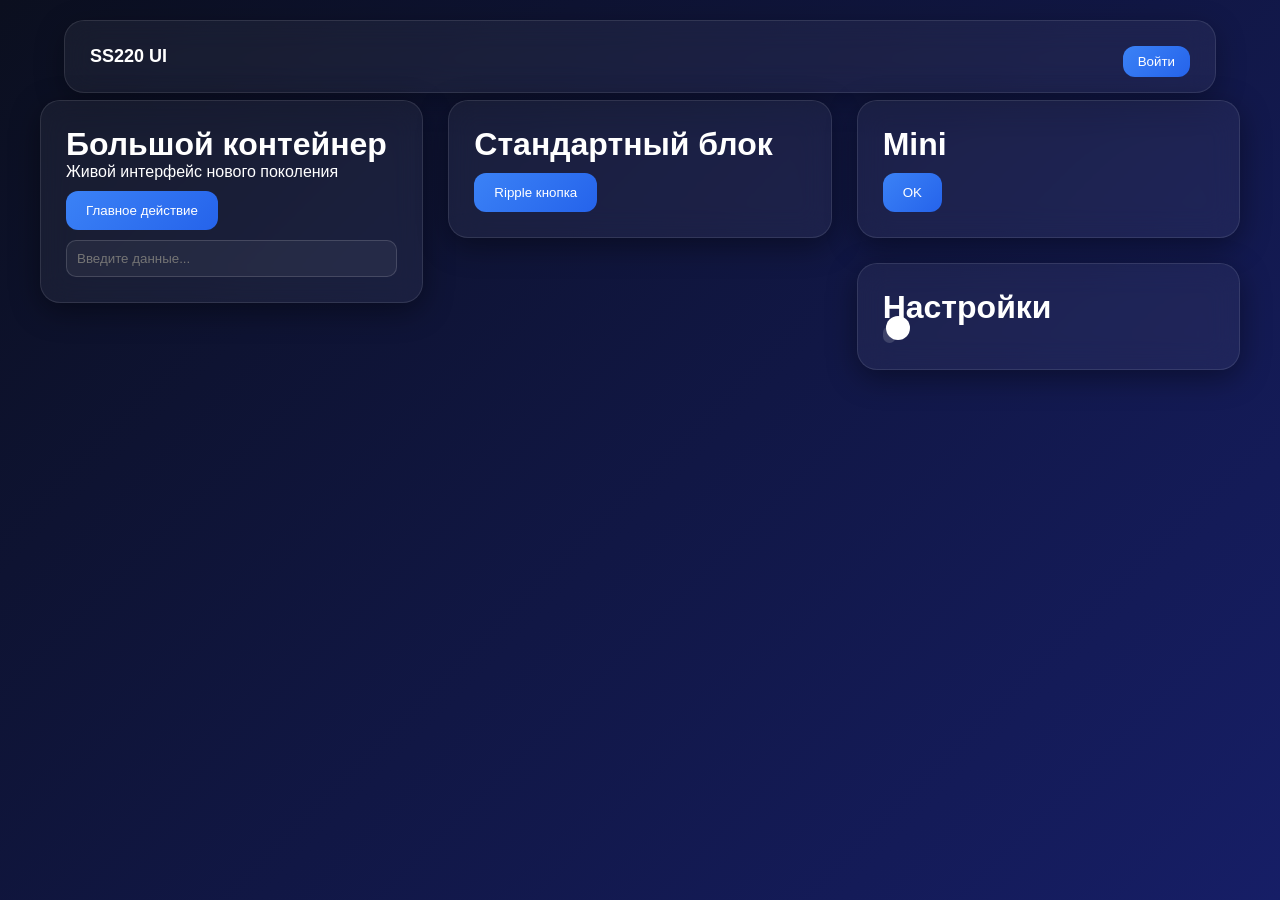
<file: index.html>
<!DOCTYPE html>
<html lang="ru">
<head>
<meta charset="UTF-8">
<meta name="viewport" content="width=device-width, initial-scale=1.0">
<title>UI Demo v3.0</title>
<link rel="stylesheet" href="styles.css">
</head>
<body>

<nav class="navbar">
    <div class="logo">SS220 UI</div>
    <button class="button small-btn">Войти</button>
</nav>

<div class="wrapper">

    <div class="card large">
        <h1>Большой контейнер</h1>
        <div class="subtitle">Живой интерфейс нового поколения</div>
        <button class="button">Главное действие</button>
        <input class="input" placeholder="Введите данные...">
    </div>

    <div class="card">
        <h1>Стандартный блок</h1>
        <button class="button" id="mainBtn">Ripple кнопка</button>
    </div>

    <div class="card small">
        <h1>Mini</h1>
        <button class="button">OK</button>
    </div>

    <div class="card">
        <h1>Настройки</h1>
        <label class="switch">
            <input type="checkbox" id="themeToggle">
            <span class="slider"></span>
        </label>
    </div>

</div>

<script src="script.js"></script>
</body>
</html>
</file>
<file: styles.css>
*{
    margin:0;
    padding:0;
    box-sizing:border-box;
    font-family:'Segoe UI',sans-serif;
}

body{
    min-height:100vh;
    padding:100px 40px 40px;
    color:white;
    background: linear-gradient(-45deg, #0b0f1f, #0f172a, #1a237e, #0b0f1f);
    background-size:400% 400%;
    animation: gradientMove 20s ease infinite;
    transition:0.5s;
}

/* Живой градиент */
@keyframes gradientMove{
    0%{background-position:0% 50%;}
    50%{background-position:100% 50%;}
    100%{background-position:0% 50%;}
}

/* Светлая тема */
body.light{
    background: linear-gradient(-45deg, #1e293b, #3b82f6, #2563eb, #1e293b);
}

/* Navbar */
.navbar{
    position:fixed;
    top:20px;
    left:50%;
    transform:translateX(-50%);
    width:90%;
    max-width:1200px;
    padding:15px 25px;
    border-radius:20px;
    backdrop-filter:blur(15px);
    background:rgba(255,255,255,0.05);
    display:flex;
    justify-content:space-between;
    align-items:center;
    border:1px solid rgba(255,255,255,0.1);
    box-shadow:0 8px 30px rgba(0,0,0,0.3);
}

.logo{
    font-weight:bold;
    font-size:18px;
    color:white; /* текст без градиента */
}

/* Masonry-like grid */
.wrapper{
    column-width:320px;
    column-gap:25px;
    max-width:1200px;
    margin:auto;
}

.card{
    break-inside:avoid;
    margin-bottom:25px;
    padding:25px;
    border-radius:20px;
    backdrop-filter:blur(15px);
    background:rgba(255,255,255,0.05);
    border:1px solid rgba(255,255,255,0.1);
    box-shadow:0 8px 30px rgba(0,0,0,0.4);
    transition:0.4s;
    opacity:0;
    transform:translateY(20px);
    animation:fadeUp 0.8s forwards;
    color:white; /* текст всегда белый */
}

/* Появление */
@keyframes fadeUp{
    to{
        opacity:1;
        transform:translateY(0);
    }
}

/* Неоновый hover */
.card:hover{
    transform:translateY(-8px) scale(1.02);
    box-shadow:
        0 15px 40px rgba(0,0,0,0.6),
        0 0 20px rgba(59,130,246,0.5);
}

/* Кнопки */
.button{
    position:relative;
    padding:12px 20px;
    border:none;
    border-radius:12px;
    background:linear-gradient(135deg,#3b82f6,#2563eb);
    color:white;
    cursor:pointer;
    overflow:hidden;
    transition:0.3s;
    margin-top:10px;
}

.button:hover{
    box-shadow:0 0 20px rgba(59,130,246,0.8);
}

.small-btn{
    padding:8px 15px;
}

/* Ripple эффект */
.button .ripple{
    position:absolute;
    border-radius:50%;
    transform:scale(0);
    animation:ripple 0.6s linear;
    background:rgba(255,255,255,0.6);
}

@keyframes ripple{
    to{
        transform:scale(4);
        opacity:0;
    }
}

/* Переключатель */
.switch{
    position:relative;
    width:60px;
    height:30px;
}

.switch input{
    opacity:0;
}

.slider{
    position:absolute;
    inset:0;
    background:rgba(255,255,255,0.15);
    border-radius:30px;
    cursor:pointer;
    transition:0.4s;
}

.slider:before{
    content:"";
    position:absolute;
    height:24px;
    width:24px;
    left:3px;
    bottom:3px;
    background:white;
    border-radius:50%;
    transition:0.4s;
}

input:checked + .slider{
    background:#3b82f6;
    box-shadow:0 0 15px #3b82f6;
}

input:checked + .slider:before{
    transform:translateX(30px);
}

.input{
    width:100%;
    padding:10px;
    margin-top:10px;
    border-radius:10px;
    border:1px solid rgba(255,255,255,0.15);
    background:rgba(255,255,255,0.05);
    color:white;
}
</file>
